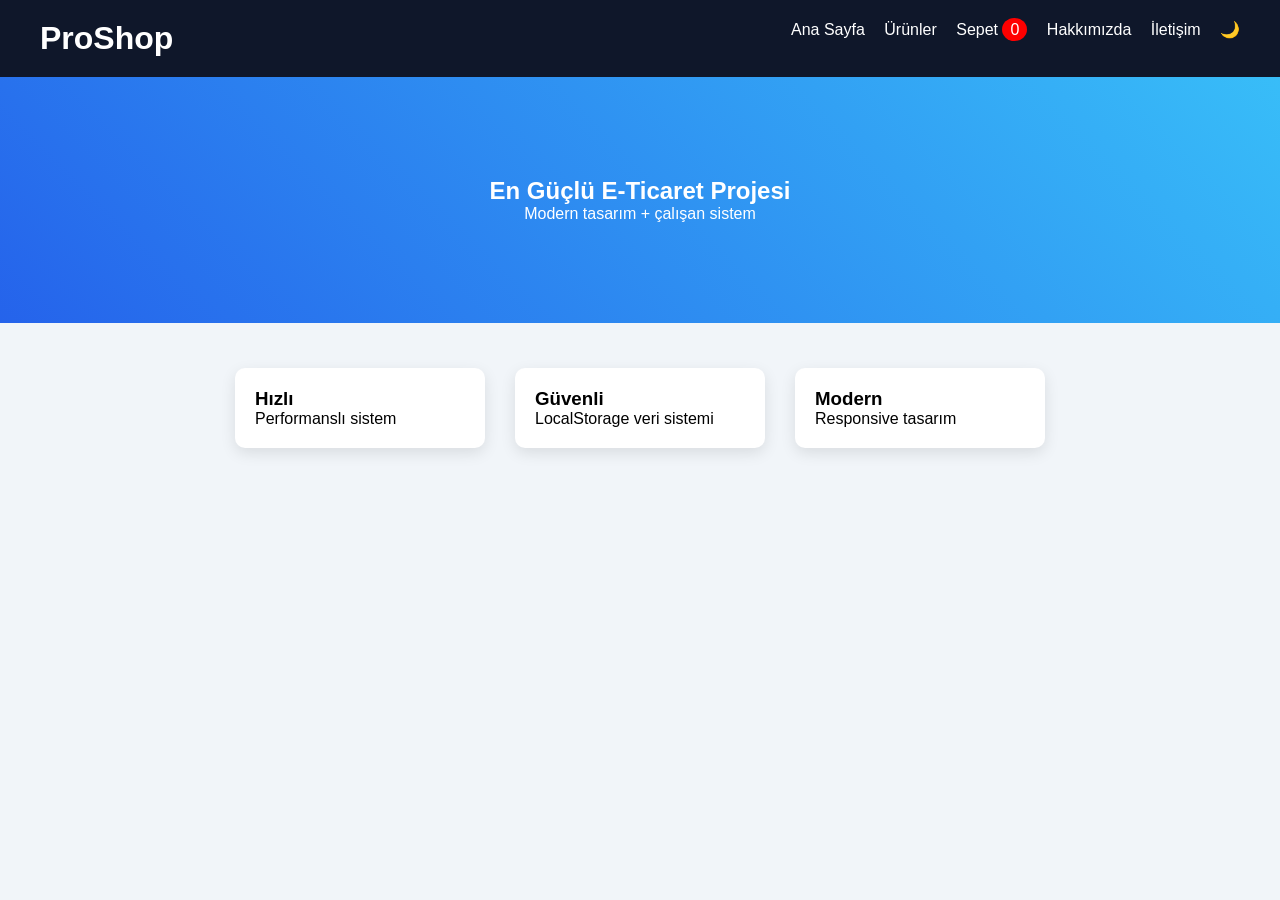
<file: TTT/index.html>
<!DOCTYPE html>
<html>
<head>
<meta charset="UTF-8">
<title>Y&B</title>
<link rel="stylesheet" href="style.css">
</head>

<body>

<header>
<h1>ProShop</h1>
<nav>
<a href="index.html">Ana Sayfa</a>
<a href="products.html">Ürünler</a>
<a href="cart.html">Sepet <span id="cart-count"></span></a>
<a href="about.html">Hakkımızda</a>
<a href="contact.html">İletişim</a>
<a onclick="dark()">🌙</a>
</nav>
</header>

<section class="hero">
<h2>En Güçlü E-Ticaret Projesi</h2>
<p>Modern tasarım + çalışan sistem</p>
</section>

<div class="grid">
<div class="card">
<h3>Hızlı</h3>
<p>Performanslı sistem</p>
</div>

<div class="card">
<h3>Güvenli</h3>
<p>LocalStorage veri sistemi</p>
</div>

<div class="card">
<h3>Modern</h3>
<p>Responsive tasarım</p>
</div>
</div>

<div id="toast" class="toast"></div>

<script src="app.js"></script>
</body>
</html>
</file>
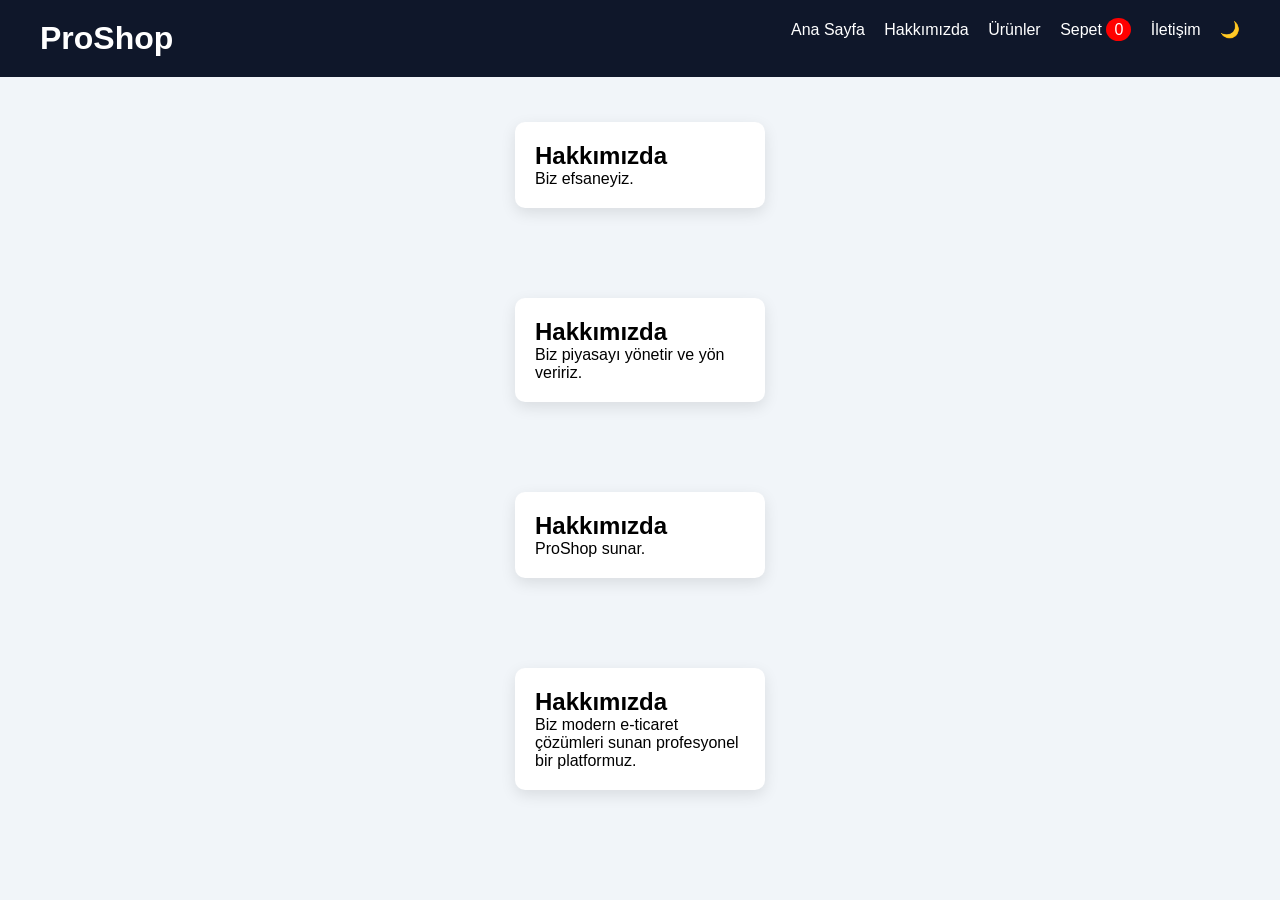
<file: TTT/about.html>
<!DOCTYPE html>
<html lang="tr">
<head>
<meta charset="UTF-8">
<title>Hakkımızda</title>
<link rel="stylesheet" href="style.css">
</head>

<body>

    

    
<header>
<h1>ProShop</h1>
<nav>
<a href="index.html">Ana Sayfa</a>
<a href="about.html">Hakkımızda</a>
<a href="products.html">Ürünler</a>
<a href="cart.html">Sepet <span id="cart-count"></span></a>
<a href="contact.html">İletişim</a>
<a href="#" onclick="toggleDarkMode()">🌙</a>
</nav>
</header>

<div class="grid">
<div class="card">
<h2>Hakkımızda</h2>
<p>Biz efsaneyiz.</p>
</div>
</div>
<div class="grid">
<div class="card">
<h2>Hakkımızda</h2>
<p>Biz piyasayı yönetir ve yön veririz.</p>
</div>
</div>


<div class="grid">
<div class="card">
<h2>Hakkımızda</h2>
<p>ProShop sunar.</p>
</div>
</div>



<div class="grid">
<div class="card">
<h2>Hakkımızda</h2>
<p>Biz modern e-ticaret çözümleri sunan profesyonel bir platformuz.</p>
</div>
</div>

<script src="app.js"></script>
</body>
</html>
</file>
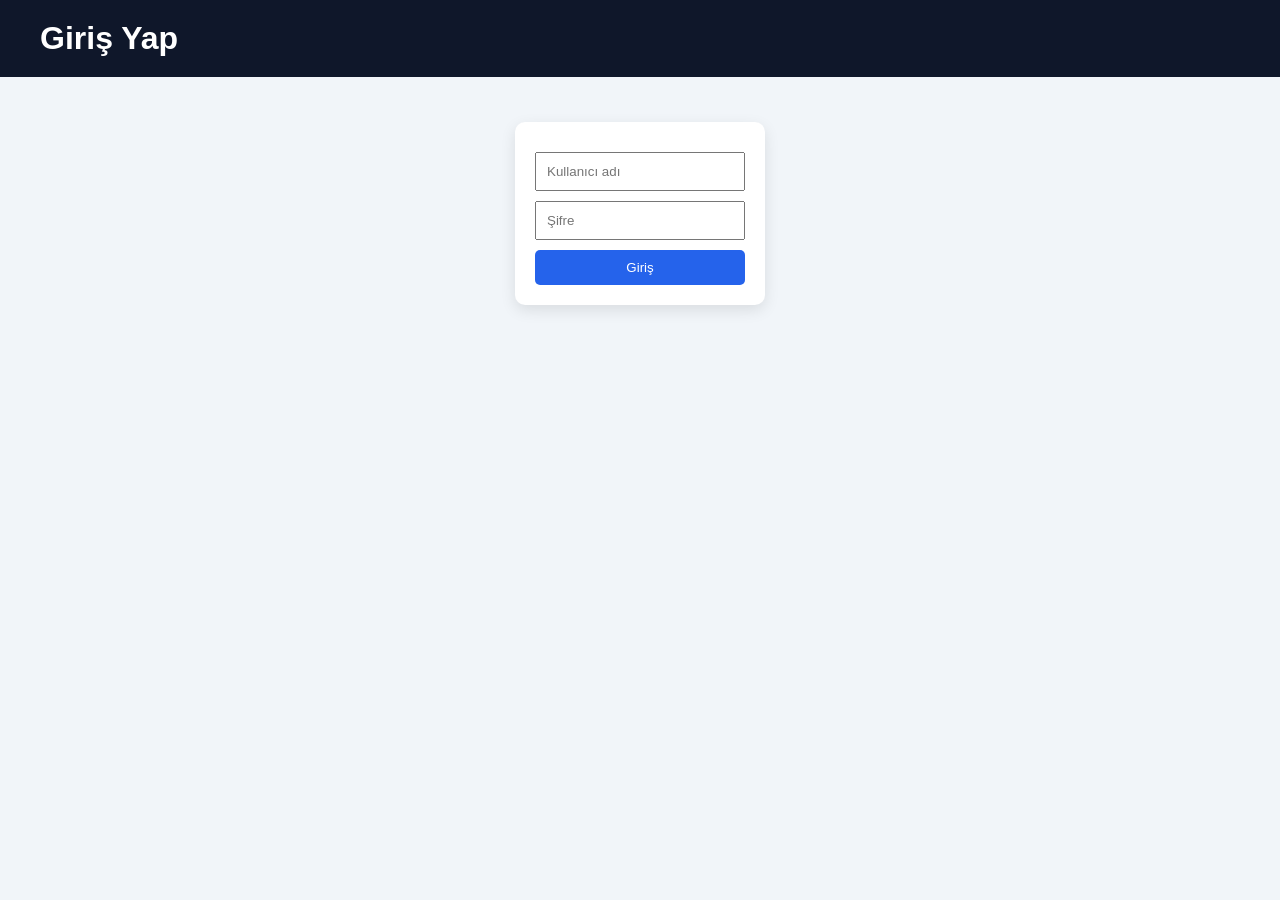
<file: TTT/login.html>
<!DOCTYPE html>
<html>
<head>
<link rel="stylesheet" href="style.css">
</head>

<body>

<header>
<h1>Giriş Yap</h1>
</header>

<div class="grid">  
<div class="card">
<input id="user" placeholder="Kullanıcı adı">
<input id="pass" type="password" placeholder="Şifre">
<button onclick="login()">Giriş</button>
</div>
</div>

<script src="app.js"></script>
</body>
</html>
</file>
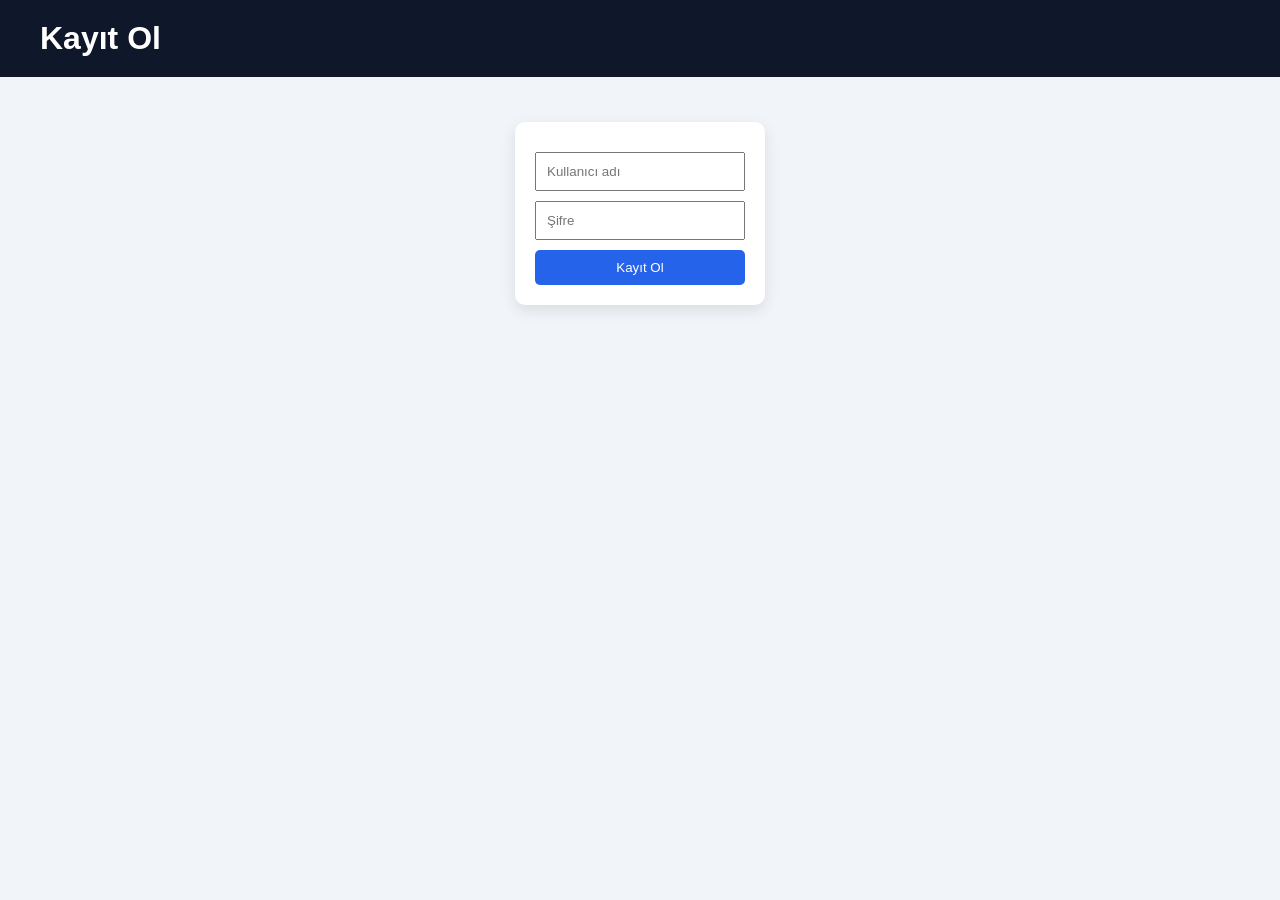
<file: TTT/register.html>
<!DOCTYPE html>
<html>
<head>
<link rel="stylesheet" href="style.css">
</head>

<body>

<header>
<h1>Kayıt Ol</h1>
</header>

<div class="grid">
<div class="card">
<input id="user" placeholder="Kullanıcı adı">
<input id="pass" type="password" placeholder="Şifre">
<button onclick="register()">Kayıt Ol</button>
</div>
</div>

<script src="app.js"></script>
</body>
</html>
</file>
<file: TTT/style.css>
:root{
--primary:#2563eb;
--dark:#0f172a;
--light:#ffffff;
--bg:#f1f5f9;
}

body.dark{
--bg:#0f172a;
--light:#1e293b;
color:white;
}

*{margin:0;padding:0;box-sizing:border-box;font-family:sans-serif;}

body{background:var(--bg);}

/* HEADER */
header{
display:flex;
justify-content:space-between;
padding:20px 40px;
background:var(--dark);
color:white;
}

nav a{
margin-left:15px;
color:white;
text-decoration:none;
}

nav a:hover{color:var(--primary);}

/* HERO */
.hero{
padding:100px;
text-align:center;
background:linear-gradient(45deg,#2563eb,#38bdf8);
color:white;
}

/* GRID */
.grid{
display:flex;
flex-wrap:wrap;
justify-content:center;
padding:30px;
}

/* CARD */
.card{
background:var(--light);
padding:20px;
margin:15px;
width:250px;
border-radius:10px;
box-shadow:0 5px 15px rgba(0,0,0,0.1);
transition:.3s;
}

.card:hover{transform:translateY(-5px);}

/* BUTTON */
button{
width:100%;
padding:10px;
border:none;
background:var(--primary);
color:white;
margin-top:10px;
border-radius:5px;
cursor:pointer;
}

/* INPUT */
input,textarea{
width:100%;
padding:10px;
margin-top:10px;
}

/* BADGE */
#cart-count{
background:red;
padding:3px 8px;
border-radius:50%;
}

/* TOAST */
.toast{
position:fixed;
bottom:20px;
right:20px;
background:black;
color:white;
padding:10px;
opacity:0;
}
.toast.show{opacity:1;}
</file>
